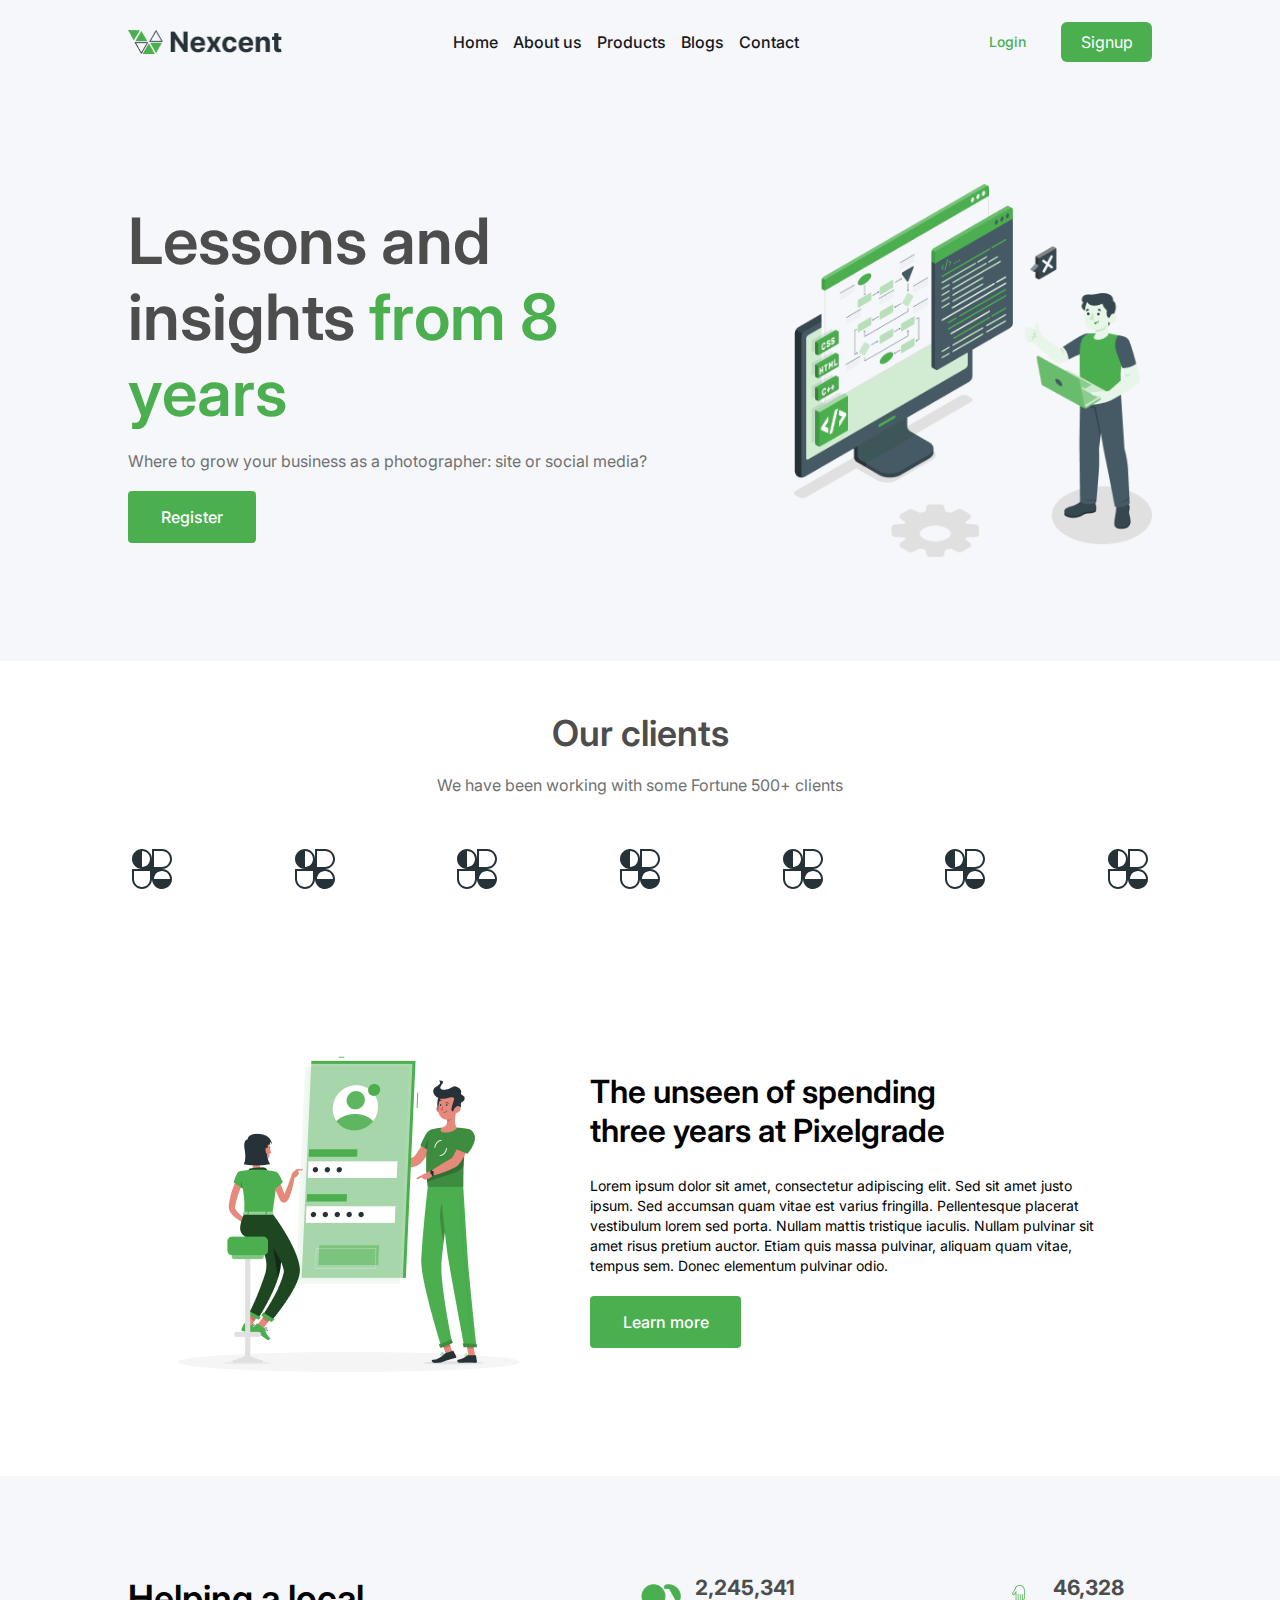
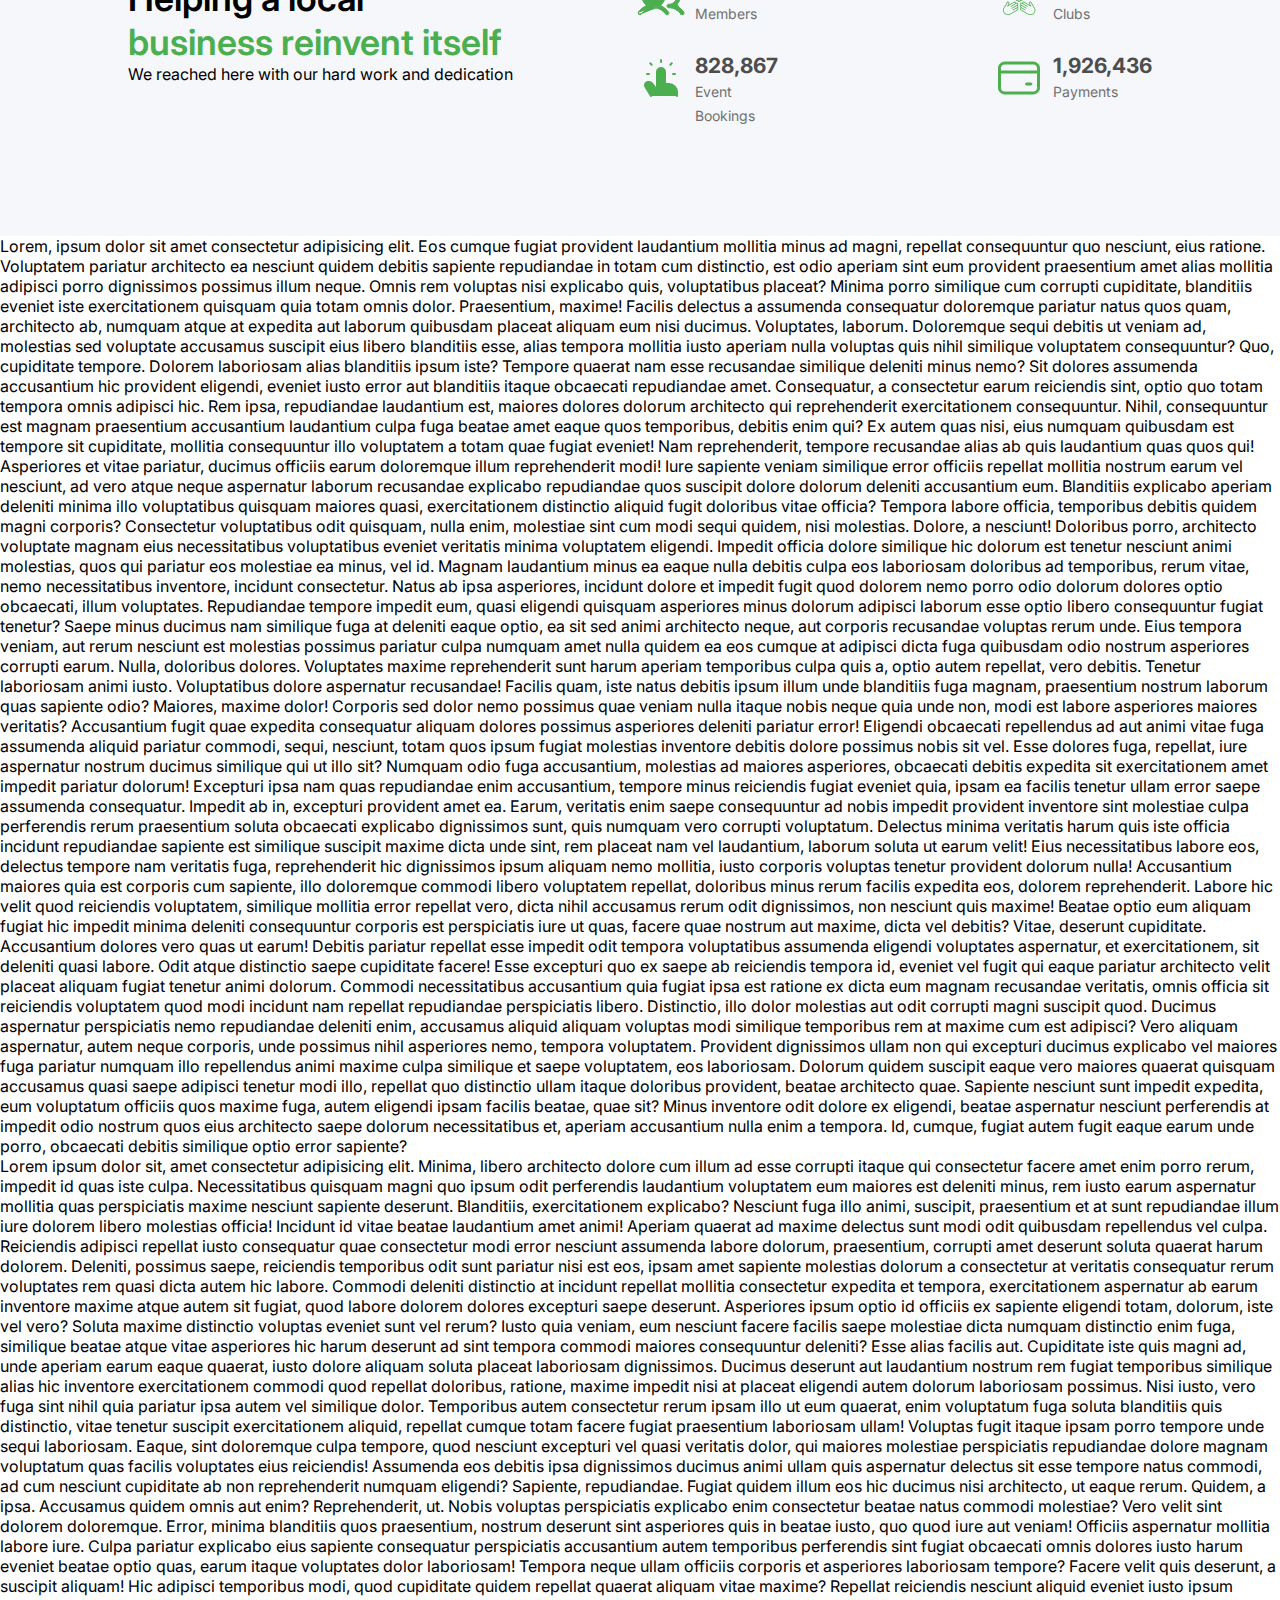
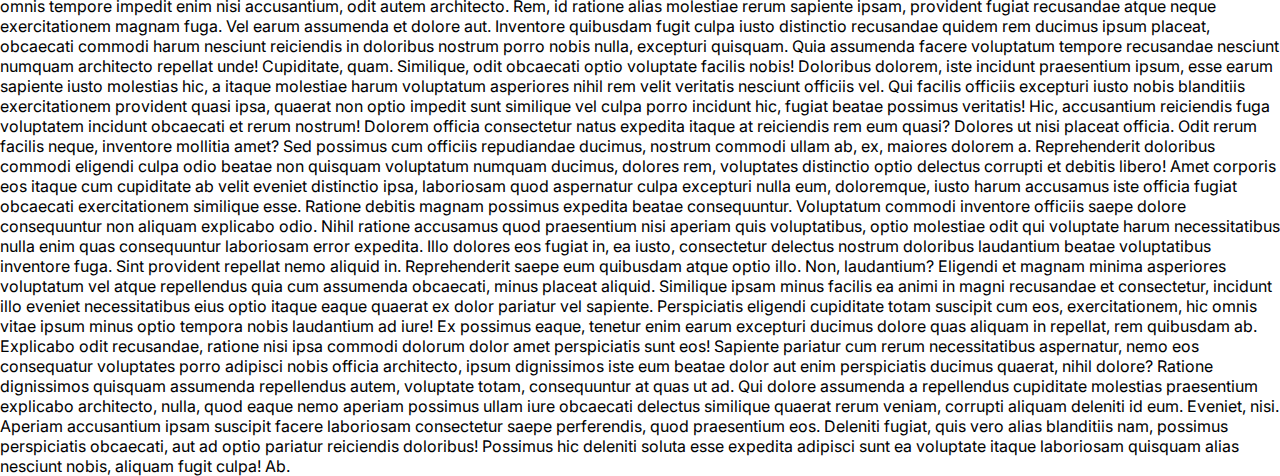
<file: index.html>
<!DOCTYPE html>
<html lang="en">

<head>
    <meta charset="UTF-8">
    <meta name="viewport" content="width=device-width, initial-scale=1.0">
    <link rel="stylesheet" href="./assets/css/style.css">


    <!--Font family-->


    <link rel="preconnect" href="https://fonts.googleapis.com">
    <link rel="preconnect" href="https://fonts.gstatic.com" crossorigin>
    <link href="https://fonts.googleapis.com/css2?family=Inter:wght@100..900&display=swap" rel="stylesheet">
    <title>Document</title>
</head>

<body>

    <!--Navigation menu-->

    <nav class="navbar" id="nav">
        <div class="container">
            <img class="logo" src="./assets/images/Logo.png" alt="">
            <ul class="navbar-menu">
                <li>Home</li>
                <li>About us</li>
                <li>Products</li>
                <li>Blogs</li>
                <li>Contact</li>
            </ul>

            <div class="navbar-buttons">
                <a href="/login.html" class="login-btn">Login</a>
                <a href="" class="signup-btn">Signup</a>
                <button class="menu-toggle" id="toggle"><img src="./assets/images/menu.png" alt=""></button>

            </div>
        </div>
    </nav>

    <div class="mobile-menu" id="mobile-menu">
        <ul>
            <li>Home</li>
            <li>About</li>
            <li>Products</li>
            <li>Blogs</li>
            <li>Contact</li>
        </ul>
    </div>

    <!--Main section-->

    <div class="main-header" id="main">
        <div class="container">
            <div class="main-header-content">
                <h1>Lessons and insights <span>from 8 years</span></h1>
                <p class="main-header-text">Where to grow your business as a photographer: site or social media?</p>
                <a href="" class="main-header-btn btns">Register</a>
            </div>
            <div class="main-header-img">
                <img src="./assets/images/main-header-img.png" alt="">

            </div>
        </div>
    </div>

    <!--Clients-->

    <div class="clients-section">
        <div class="container">
            <h2>Our clients</h2>
            <p class="clients-subheader">We have been working with some Fortune 500+ clients</p>
            <div class="clients">
                <img src="./assets/images/Client.svg" alt="">
                <img src="./assets/images/Client.svg" alt="">
                <img src="./assets/images/Client.svg" alt="">
                <img src="./assets/images/Client.svg" alt="">
                <img src="./assets/images/Client.svg" alt="">
                <img src="./assets/images/Client.svg" alt="">
                <img src="./assets/images/Client.svg" alt="">
            </div>


        </div>
    </div>

    <!-- third section -->
    <div class="third-section">
        <div class="container">
            <div class="third-section-image">
                <img src="/assets/images/mobile-login.png" alt="">
            </div>
            <div class="third-section-content">
                <h2>The unseen of spending three years at Pixelgrade</h2>
                <p>Lorem ipsum dolor sit amet, consectetur adipiscing elit. Sed sit amet justo ipsum. Sed accumsan quam
                    vitae est varius fringilla. Pellentesque placerat vestibulum lorem sed porta. Nullam mattis
                    tristique iaculis. Nullam pulvinar sit amet risus pretium auctor. Etiam quis massa pulvinar, aliquam
                    quam vitae, tempus sem. Donec elementum pulvinar odio.</p>
                <a href="" class="third-section-btn btns">Learn more</a>


            </div>


        </div>
    </div>

    <!-- 4th section  -->
    <div class="fourth-section">
        <div class="container">
            <div class="left">
                <h2>Helping a local <span><br>business reinvent itself</span></h2>
                <p>We reached here with our hard work and dedication</p>

            </div>
            <div class="right">
                
                <div class="members al">
                    <img src="./assets/images/Members.svg" class="right-img" alt="">
                    <div class="right-text">
                        <h2>2,245,341</h2>
                        <p>Members</p>
                    </div>
                    

                </div>
                <div class="clubs al">
                    <img src="./assets/images/clubs.png" class="right-img" alt="">
                    <div class="right-text">
                        <h2>46,328</h2>
                        <p>Clubs</p>
                    </div>

                </div>
                <div class="eventbookings al">
                    <img src="./assets/images/eventbook.svg" class="right-img" alt="">
                    <div class="right-text">
                        <h2>828,867</h2>
                        <p>Event Bookings</p>
                    </div>

                </div>
                <div class="payments al">
                    <img src="./assets/images/payments.svg" class="right-img" alt="">
                    <div class="right-text">
                        <h2>1,926,436</h2>
                        <p>Payments</p>
                    </div>

                </div>
            </div>
        </div>
    </div>


    <a href="#main" class="up-arrow" id="up"><img src="./assets/images/up.png" alt=""></a>

    <script src="./assets/js/main.js"></script>


    <p>Lorem, ipsum dolor sit amet consectetur adipisicing elit. Eos cumque fugiat provident laudantium mollitia minus
        ad magni, repellat consequuntur quo nesciunt, eius ratione. Voluptatem pariatur architecto ea nesciunt quidem
        debitis sapiente repudiandae in totam cum distinctio, est odio aperiam sint eum provident praesentium amet alias
        mollitia adipisci porro dignissimos possimus illum neque. Omnis rem voluptas nisi explicabo quis, voluptatibus
        placeat? Minima porro similique cum corrupti cupiditate, blanditiis eveniet iste exercitationem quisquam quia
        totam omnis dolor. Praesentium, maxime! Facilis delectus a assumenda consequatur doloremque pariatur natus quos
        quam, architecto ab, numquam atque at expedita aut laborum quibusdam placeat aliquam eum nisi ducimus.
        Voluptates, laborum. Doloremque sequi debitis ut veniam ad, molestias sed voluptate accusamus suscipit eius
        libero blanditiis esse, alias tempora mollitia iusto aperiam nulla voluptas quis nihil similique voluptatem
        consequuntur? Quo, cupiditate tempore. Dolorem laboriosam alias blanditiis ipsum iste? Tempore quaerat nam esse
        recusandae similique deleniti minus nemo? Sit dolores assumenda accusantium hic provident eligendi, eveniet
        iusto error aut blanditiis itaque obcaecati repudiandae amet. Consequatur, a consectetur earum reiciendis sint,
        optio quo totam tempora omnis adipisci hic. Rem ipsa, repudiandae laudantium est, maiores dolores dolorum
        architecto qui reprehenderit exercitationem consequuntur. Nihil, consequuntur est magnam praesentium accusantium
        laudantium culpa fuga beatae amet eaque quos temporibus, debitis enim qui? Ex autem quas nisi, eius numquam
        quibusdam est tempore sit cupiditate, mollitia consequuntur illo voluptatem a totam quae fugiat eveniet! Nam
        reprehenderit, tempore recusandae alias ab quis laudantium quas quos qui! Asperiores et vitae pariatur, ducimus
        officiis earum doloremque illum reprehenderit modi! Iure sapiente veniam similique error officiis repellat
        mollitia nostrum earum vel nesciunt, ad vero atque neque aspernatur laborum recusandae explicabo repudiandae
        quos suscipit dolore dolorum deleniti accusantium eum. Blanditiis explicabo aperiam deleniti minima illo
        voluptatibus quisquam maiores quasi, exercitationem distinctio aliquid fugit doloribus vitae officia? Tempora
        labore officia, temporibus debitis quidem magni corporis? Consectetur voluptatibus odit quisquam, nulla enim,
        molestiae sint cum modi sequi quidem, nisi molestias. Dolore, a nesciunt! Doloribus porro, architecto voluptate
        magnam eius necessitatibus voluptatibus eveniet veritatis minima voluptatem eligendi. Impedit officia dolore
        similique hic dolorum est tenetur nesciunt animi molestias, quos qui pariatur eos molestiae ea minus, vel id.
        Magnam laudantium minus ea eaque nulla debitis culpa eos laboriosam doloribus ad temporibus, rerum vitae, nemo
        necessitatibus inventore, incidunt consectetur. Natus ab ipsa asperiores, incidunt dolore et impedit fugit quod
        dolorem nemo porro odio dolorum dolores optio obcaecati, illum voluptates. Repudiandae tempore impedit eum,
        quasi eligendi quisquam asperiores minus dolorum adipisci laborum esse optio libero consequuntur fugiat tenetur?
        Saepe minus ducimus nam similique fuga at deleniti eaque optio, ea sit sed animi architecto neque, aut corporis
        recusandae voluptas rerum unde. Eius tempora veniam, aut rerum nesciunt est molestias possimus pariatur culpa
        numquam amet nulla quidem ea eos cumque at adipisci dicta fuga quibusdam odio nostrum asperiores corrupti earum.
        Nulla, doloribus dolores. Voluptates maxime reprehenderit sunt harum aperiam temporibus culpa quis a, optio
        autem repellat, vero debitis. Tenetur laboriosam animi iusto. Voluptatibus dolore aspernatur recusandae! Facilis
        quam, iste natus debitis ipsum illum unde blanditiis fuga magnam, praesentium nostrum laborum quas sapiente
        odio? Maiores, maxime dolor! Corporis sed dolor nemo possimus quae veniam nulla itaque nobis neque quia unde
        non, modi est labore asperiores maiores veritatis? Accusantium fugit quae expedita consequatur aliquam dolores
        possimus asperiores deleniti pariatur error! Eligendi obcaecati repellendus ad aut animi vitae fuga assumenda
        aliquid pariatur commodi, sequi, nesciunt, totam quos ipsum fugiat molestias inventore debitis dolore possimus
        nobis sit vel. Esse dolores fuga, repellat, iure aspernatur nostrum ducimus similique qui ut illo sit? Numquam
        odio fuga accusantium, molestias ad maiores asperiores, obcaecati debitis expedita sit exercitationem amet
        impedit pariatur dolorum! Excepturi ipsa nam quas repudiandae enim accusantium, tempore minus reiciendis fugiat
        eveniet quia, ipsam ea facilis tenetur ullam error saepe assumenda consequatur. Impedit ab in, excepturi
        provident amet ea. Earum, veritatis enim saepe consequuntur ad nobis impedit provident inventore sint molestiae
        culpa perferendis rerum praesentium soluta obcaecati explicabo dignissimos sunt, quis numquam vero corrupti
        voluptatum. Delectus minima veritatis harum quis iste officia incidunt repudiandae sapiente est similique
        suscipit maxime dicta unde sint, rem placeat nam vel laudantium, laborum soluta ut earum velit! Eius
        necessitatibus labore eos, delectus tempore nam veritatis fuga, reprehenderit hic dignissimos ipsum aliquam nemo
        mollitia, iusto corporis voluptas tenetur provident dolorum nulla! Accusantium maiores quia est corporis cum
        sapiente, illo doloremque commodi libero voluptatem repellat, doloribus minus rerum facilis expedita eos,
        dolorem reprehenderit. Labore hic velit quod reiciendis voluptatem, similique mollitia error repellat vero,
        dicta nihil accusamus rerum odit dignissimos, non nesciunt quis maxime! Beatae optio eum aliquam fugiat hic
        impedit minima deleniti consequuntur corporis est perspiciatis iure ut quas, facere quae nostrum aut maxime,
        dicta vel debitis? Vitae, deserunt cupiditate. Accusantium dolores vero quas ut earum! Debitis pariatur repellat
        esse impedit odit tempora voluptatibus assumenda eligendi voluptates aspernatur, et exercitationem, sit deleniti
        quasi labore. Odit atque distinctio saepe cupiditate facere! Esse excepturi quo ex saepe ab reiciendis tempora
        id, eveniet vel fugit qui eaque pariatur architecto velit placeat aliquam fugiat tenetur animi dolorum. Commodi
        necessitatibus accusantium quia fugiat ipsa est ratione ex dicta eum magnam recusandae veritatis, omnis officia
        sit reiciendis voluptatem quod modi incidunt nam repellat repudiandae perspiciatis libero. Distinctio, illo
        dolor molestias aut odit corrupti magni suscipit quod. Ducimus aspernatur perspiciatis nemo repudiandae deleniti
        enim, accusamus aliquid aliquam voluptas modi similique temporibus rem at maxime cum est adipisci? Vero aliquam
        aspernatur, autem neque corporis, unde possimus nihil asperiores nemo, tempora voluptatem. Provident dignissimos
        ullam non qui excepturi ducimus explicabo vel maiores fuga pariatur numquam illo repellendus animi maxime culpa
        similique et saepe voluptatem, eos laboriosam. Dolorum quidem suscipit eaque vero maiores quaerat quisquam
        accusamus quasi saepe adipisci tenetur modi illo, repellat quo distinctio ullam itaque doloribus provident,
        beatae architecto quae. Sapiente nesciunt sunt impedit expedita, eum voluptatum officiis quos maxime fuga, autem
        eligendi ipsam facilis beatae, quae sit? Minus inventore odit dolore ex eligendi, beatae aspernatur nesciunt
        perferendis at impedit odio nostrum quos eius architecto saepe dolorum necessitatibus et, aperiam accusantium
        nulla enim a tempora. Id, cumque, fugiat autem fugit eaque earum unde porro, obcaecati debitis similique optio
        error sapiente?</p>
    <p>Lorem ipsum dolor sit, amet consectetur adipisicing elit. Minima, libero architecto dolore cum illum ad esse
        corrupti itaque qui consectetur facere amet enim porro rerum, impedit id quas iste culpa. Necessitatibus
        quisquam magni quo ipsum odit perferendis laudantium voluptatem eum maiores est deleniti minus, rem iusto earum
        aspernatur mollitia quas perspiciatis maxime nesciunt sapiente deserunt. Blanditiis, exercitationem explicabo?
        Nesciunt fuga illo animi, suscipit, praesentium et at sunt repudiandae illum iure dolorem libero molestias
        officia! Incidunt id vitae beatae laudantium amet animi! Aperiam quaerat ad maxime delectus sunt modi odit
        quibusdam repellendus vel culpa. Reiciendis adipisci repellat iusto consequatur quae consectetur modi error
        nesciunt assumenda labore dolorum, praesentium, corrupti amet deserunt soluta quaerat harum dolorem. Deleniti,
        possimus saepe, reiciendis temporibus odit sunt pariatur nisi est eos, ipsam amet sapiente molestias dolorum a
        consectetur at veritatis consequatur rerum voluptates rem quasi dicta autem hic labore. Commodi deleniti
        distinctio at incidunt repellat mollitia consectetur expedita et tempora, exercitationem aspernatur ab earum
        inventore maxime atque autem sit fugiat, quod labore dolorem dolores excepturi saepe deserunt. Asperiores ipsum
        optio id officiis ex sapiente eligendi totam, dolorum, iste vel vero? Soluta maxime distinctio voluptas eveniet
        sunt vel rerum? Iusto quia veniam, eum nesciunt facere facilis saepe molestiae dicta numquam distinctio enim
        fuga, similique beatae atque vitae asperiores hic harum deserunt ad sint tempora commodi maiores consequuntur
        deleniti? Esse alias facilis aut. Cupiditate iste quis magni ad, unde aperiam earum eaque quaerat, iusto dolore
        aliquam soluta placeat laboriosam dignissimos. Ducimus deserunt aut laudantium nostrum rem fugiat temporibus
        similique alias hic inventore exercitationem commodi quod repellat doloribus, ratione, maxime impedit nisi at
        placeat eligendi autem dolorum laboriosam possimus. Nisi iusto, vero fuga sint nihil quia pariatur ipsa autem
        vel similique dolor. Temporibus autem consectetur rerum ipsam illo ut eum quaerat, enim voluptatum fuga soluta
        blanditiis quis distinctio, vitae tenetur suscipit exercitationem aliquid, repellat cumque totam facere fugiat
        praesentium laboriosam ullam! Voluptas fugit itaque ipsam porro tempore unde sequi laboriosam. Eaque, sint
        doloremque culpa tempore, quod nesciunt excepturi vel quasi veritatis dolor, qui maiores molestiae perspiciatis
        repudiandae dolore magnam voluptatum quas facilis voluptates eius reiciendis! Assumenda eos debitis ipsa
        dignissimos ducimus animi ullam quis aspernatur delectus sit esse tempore natus commodi, ad cum nesciunt
        cupiditate ab non reprehenderit numquam eligendi? Sapiente, repudiandae. Fugiat quidem illum eos hic ducimus
        nisi architecto, ut eaque rerum. Quidem, a ipsa. Accusamus quidem omnis aut enim? Reprehenderit, ut. Nobis
        voluptas perspiciatis explicabo enim consectetur beatae natus commodi molestiae? Vero velit sint dolorem
        doloremque. Error, minima blanditiis quos praesentium, nostrum deserunt sint asperiores quis in beatae iusto,
        quo quod iure aut veniam! Officiis aspernatur mollitia labore iure. Culpa pariatur explicabo eius sapiente
        consequatur perspiciatis accusantium autem temporibus perferendis sint fugiat obcaecati omnis dolores iusto
        harum eveniet beatae optio quas, earum itaque voluptates dolor laboriosam! Tempora neque ullam officiis corporis
        et asperiores laboriosam tempore? Facere velit quis deserunt, a suscipit aliquam! Hic adipisci temporibus modi,
        quod cupiditate quidem repellat quaerat aliquam vitae maxime? Repellat reiciendis nesciunt aliquid eveniet iusto
        ipsum omnis tempore impedit enim nisi accusantium, odit autem architecto. Rem, id ratione alias molestiae rerum
        sapiente ipsam, provident fugiat recusandae atque neque exercitationem magnam fuga. Vel earum assumenda et
        dolore aut. Inventore quibusdam fugit culpa iusto distinctio recusandae quidem rem ducimus ipsum placeat,
        obcaecati commodi harum nesciunt reiciendis in doloribus nostrum porro nobis nulla, excepturi quisquam. Quia
        assumenda facere voluptatum tempore recusandae nesciunt numquam architecto repellat unde! Cupiditate, quam.
        Similique, odit obcaecati optio voluptate facilis nobis! Doloribus dolorem, iste incidunt praesentium ipsum,
        esse earum sapiente iusto molestias hic, a itaque molestiae harum voluptatum asperiores nihil rem velit
        veritatis nesciunt officiis vel. Qui facilis officiis excepturi iusto nobis blanditiis exercitationem provident
        quasi ipsa, quaerat non optio impedit sunt similique vel culpa porro incidunt hic, fugiat beatae possimus
        veritatis! Hic, accusantium reiciendis fuga voluptatem incidunt obcaecati et rerum nostrum! Dolorem officia
        consectetur natus expedita itaque at reiciendis rem eum quasi? Dolores ut nisi placeat officia. Odit rerum
        facilis neque, inventore mollitia amet? Sed possimus cum officiis repudiandae ducimus, nostrum commodi ullam ab,
        ex, maiores dolorem a. Reprehenderit doloribus commodi eligendi culpa odio beatae non quisquam voluptatum
        numquam ducimus, dolores rem, voluptates distinctio optio delectus corrupti et debitis libero! Amet corporis eos
        itaque cum cupiditate ab velit eveniet distinctio ipsa, laboriosam quod aspernatur culpa excepturi nulla eum,
        doloremque, iusto harum accusamus iste officia fugiat obcaecati exercitationem similique esse. Ratione debitis
        magnam possimus expedita beatae consequuntur. Voluptatum commodi inventore officiis saepe dolore consequuntur
        non aliquam explicabo odio. Nihil ratione accusamus quod praesentium nisi aperiam quis voluptatibus, optio
        molestiae odit qui voluptate harum necessitatibus nulla enim quas consequuntur laboriosam error expedita. Illo
        dolores eos fugiat in, ea iusto, consectetur delectus nostrum doloribus laudantium beatae voluptatibus inventore
        fuga. Sint provident repellat nemo aliquid in. Reprehenderit saepe eum quibusdam atque optio illo. Non,
        laudantium? Eligendi et magnam minima asperiores voluptatum vel atque repellendus quia cum assumenda obcaecati,
        minus placeat aliquid. Similique ipsam minus facilis ea animi in magni recusandae et consectetur, incidunt illo
        eveniet necessitatibus eius optio itaque eaque quaerat ex dolor pariatur vel sapiente. Perspiciatis eligendi
        cupiditate totam suscipit cum eos, exercitationem, hic omnis vitae ipsum minus optio tempora nobis laudantium ad
        iure! Ex possimus eaque, tenetur enim earum excepturi ducimus dolore quas aliquam in repellat, rem quibusdam ab.
        Explicabo odit recusandae, ratione nisi ipsa commodi dolorum dolor amet perspiciatis sunt eos! Sapiente pariatur
        cum rerum necessitatibus aspernatur, nemo eos consequatur voluptates porro adipisci nobis officia architecto,
        ipsum dignissimos iste eum beatae dolor aut enim perspiciatis ducimus quaerat, nihil dolore? Ratione dignissimos
        quisquam assumenda repellendus autem, voluptate totam, consequuntur at quas ut ad. Qui dolore assumenda a
        repellendus cupiditate molestias praesentium explicabo architecto, nulla, quod eaque nemo aperiam possimus ullam
        iure obcaecati delectus similique quaerat rerum veniam, corrupti aliquam deleniti id eum. Eveniet, nisi. Aperiam
        accusantium ipsam suscipit facere laboriosam consectetur saepe perferendis, quod praesentium eos. Deleniti
        fugiat, quis vero alias blanditiis nam, possimus perspiciatis obcaecati, aut ad optio pariatur reiciendis
        doloribus! Possimus hic deleniti soluta esse expedita adipisci sunt ea voluptate itaque laboriosam quisquam
        alias nesciunt nobis, aliquam fugit culpa! Ab.</p>

</body>

</html>
</file>
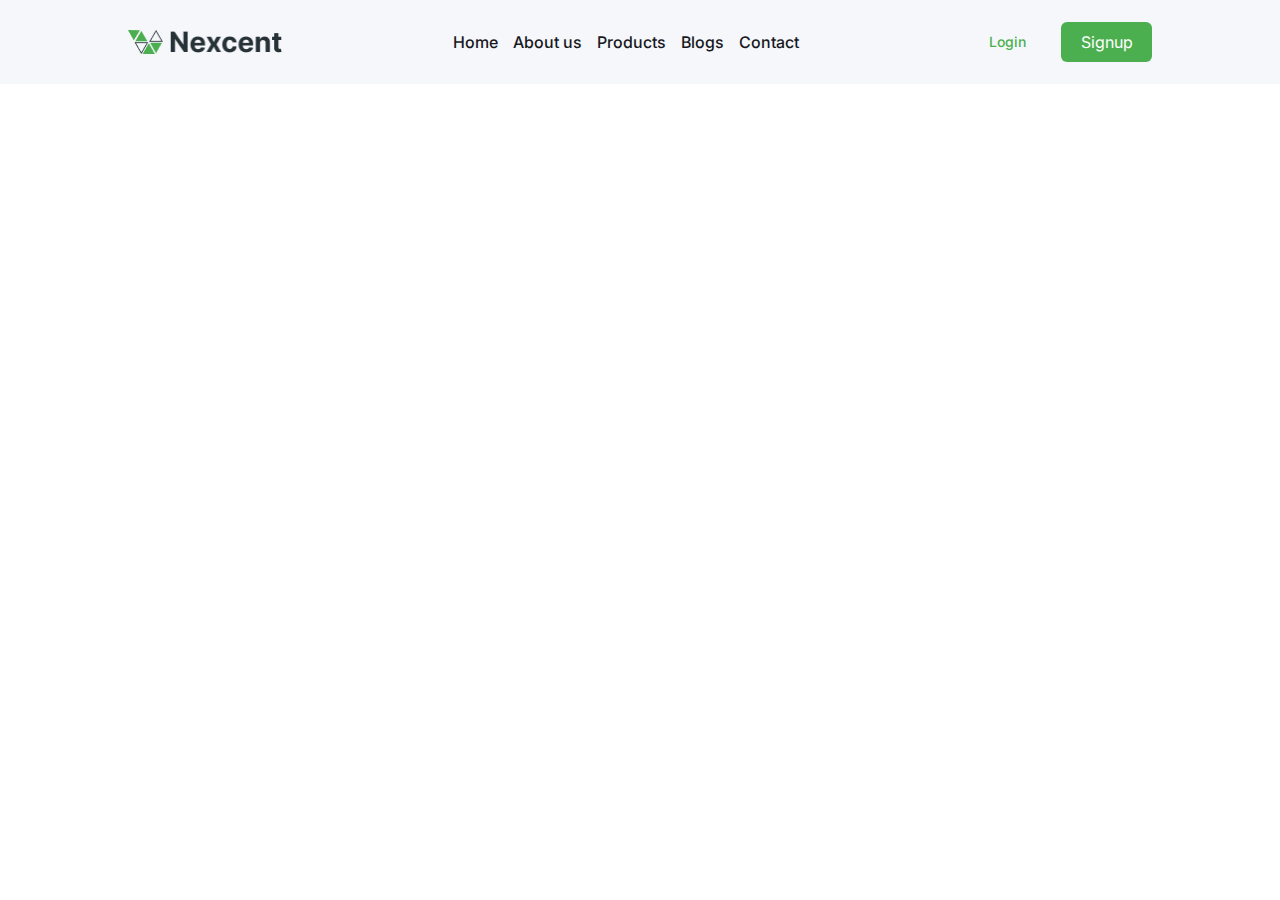
<file: login.html>
<!DOCTYPE html>
<html lang="en">
<head>
    <meta charset="UTF-8">
    <meta name="viewport" content="width=device-width, initial-scale=1.0">
    <link rel="stylesheet" href="./assets/css/login.css">


    <!--Font family-->


    <link rel="preconnect" href="https://fonts.googleapis.com">
    <link rel="preconnect" href="https://fonts.gstatic.com" crossorigin>
    <link href="https://fonts.googleapis.com/css2?family=Inter:wght@100..900&display=swap" rel="stylesheet">
    <title>Document</title>
</head>
<body>
    <!--Navigation menu-->

    <nav class="navbar" id="nav">
        <div class="container">
            <img class="logo" src="./assets/images/Logo.png" alt="">
            <ul class="navbar-menu">
                <li>Home</li>
                <li>About us</li>
                <li>Products</li>
                <li>Blogs</li>
                <li>Contact</li>
            </ul>

            <div class="navbar-buttons">
                <a href="/login.html" class="login-btn">Login</a>
                <a href="" class="signup-btn">Signup</a>
                <!-- <button class="menu-toggle" id="toggle"><img src="./assets/images/menu.png" alt=""></button> -->

            </div>
        </div>
    </nav>

</body>
</html>
</file>
<file: assets/css/style.css>
* {
    margin: 0;
    padding: 0;
    box-sizing: border-box;
    font-family: "Inter", sans-serif;
}

body {
    overflow-x: hidden;
}

.navbar,
.main-header {
    background-color: #F5F7FA;
}

.navbar {
    z-index: 1;
    width: 100%;
    height: 84px;
    display: flex;
    align-items: center;
}

.logo {
    width: 154px;
    height: 24px;
}

.navbar .container {
    width: 80%;
    margin: auto;
    display: flex;
    align-items: center;
    justify-content: space-between;
}

.navbar-menu,
.navbar-buttons {
    display: flex;
    align-items: center;
    gap: 15px;
    list-style: none;
}

.navbar-menu li {
    color: #18191F;
    font-weight: 500;
    line-height: 24px;

}

.login-btn {
    color: #4CAF4F;
    text-decoration: none;
    width: 77px;
    height: 40px;
    font-size: 14px;
    display: flex;
    align-items: center;
    justify-content: center;
    font-weight: 500;
    line-height: 20px;
}
.login-btn:hover{
    color: #1d3621;
}

.signup-btn {
    background-color: #4CAF4F;
    text-decoration: none;
    color: #fff;
    width: 91px;
    height: 40px;
    display: flex;
    align-items: center;
    justify-content: center;
    border-radius: 6px;

}
.signup-btn:hover{
    color: #1d3621;
}

.main-header .container {
    width: 80%;
    margin: auto;
    padding: 100px 0;
    display: flex;
    align-items: center;
    justify-content: space-between;
}

.main-header-content {
    width: 55%;
}

.main-header-content h1 {
    color: #4D4D4D;
    font-size: 64px;
    font-weight: 600;
    line-height: 76px;
}

.main-header-content h1 span {
    color: #4CAF4F;
}

.main-header-img {
    width: 35%;
}

.main-header-img img {
    width: 100%;
}
.main-header-img img{
    animation: imageanim 2s linear infinite;
    position: relative;
    z-index: 0;
    bottom: 0;
    left: 0;
}
@keyframes imageanim {
    0% ,100%{
        bottom: 0;
      }
      
      65% {
        bottom: 20px;
     
      }
    }


.main-header-text,
.clients-subheader {
    color: #717171;
    margin-top: 20px;
}

.main-header-btn {
    width: 128px;
    height: 52px;
    background-color: #4CAF4F;
    border-radius: 4px;
    color: #fff;
    display: flex;
    align-items: center;
    justify-content: center;
    text-decoration: none;
    font-weight: 500;
    margin-top: 20px;
}

/* Third-section */


.third-section-content {
    width: 50%;
    margin-right: 50px;

}

.third-section-content h2 {
    width: 80%;
    font-size: 32px;
    font-weight: 600;
    height: 44px;
}

.third-section-content p {

    font-weight: 400;
    font-size: 14px;
    line-height: 20px;
    margin-top: 60px;


}

.third-section .container {
    /*copied*/
    width: 80%;
    margin: auto;
    padding: 100px 0;
    display: flex;
    align-items: center;
    justify-content: space-between;
}

.third-section-btn {
    margin-top: 20px;
    display: flex;
    width: 151px;
    height: 52px;
    font-size: 16px;
    font-weight: 500;
    line-height: 24px;
    align-items: center;
    justify-content: center;
    text-decoration: none;
    color: #fff;
    background-color: #4CAF4F;
    border-radius: 4px;
}
.third-section-image img{
    animation: imageanim 2s linear infinite;
    position: relative;
    z-index: 0;
    bottom: 0;
    left: 0;
}
.btns:hover{
    
    color: #1d3621;
}


/* Clients */

.clients-section .container {
    width: 80%;
    margin: auto;
    padding: 50px 0;
    text-align: center;
}

.clients-section h2 {
    color: #4D4D4D;
    font-size: 36px;
    font-weight: 600;
    line-height: 44px;
}

.clients {
    width: 100%;
    display: flex;
    align-items: center;
    justify-content: space-between;
    margin-top: 50px;
}

.clients img {

    width: 48px;
    height: 48px;
}

.menu-toggle {
    width: 30px;
    height: 30px;
    background-color: transparent;
    border: none;
    outline: none;
    margin-left: 15px;
    display: none;
}

.menu-toggle img {
    width: 100%;
    height: 100%;

}

/* 4TH SECTION */
.fourth-section{
    background-color: #F5F7FA;
    
}
.fourth-section .container {
    
    width: 80%;
    display: flex;
    margin: auto;
    padding: 100px 0;
    justify-content: space-between;
    
}

.fourth-section .left {
    
    width: 540px;
    height: 120px;
}
.fourth-section .left h2{
    
    font-size: 36px;
    font-weight: 600;
    line-height: 44px;
}
.fourth-section .left h2 span{
    
    color: #4CAF4F;
}
.fourth-section .right {
       
    width: 540px;
    height: 160px;
    font-size: 14px;
    font-weight: 400;
    line-height: 24px;
    color: #717171;
    display: grid;
    grid-template-columns: repeat(2, 1fr);
    row-gap: 20px;
    column-gap: 200px;
}
.fourth-section .right img{
    
    width: 48px;
    height: 48px;
}
.fourth-section .right img:hover{
    width: 50px;
    height: 50px;
    
}
.fourth-section .right .al{
   
   display: inline-flex;
   
}
.fourth-section .right-text{
    margin-left: 10px;
    
}
.fourth-section .right h2{
    color: #4D4D4D;
}
.fourth-section .right p{
    margin-top: 2px;
}
@media(max-width:992px) {
    .container {
        width: 95% !important;
    }

    .navbar-menu {
        display: none;
    }

    .menu-toggle {
        display: inline-block;
    }

    .logo {
        width: 120px;
        height: 20px;
    }

    .login-btn,
    .signup-btn {
        font-size: 12px;
    }

    .login-btn {
        width: 60px;
    }

    .signup-btn {
        width: 80px;
    }

    .main-header .container {

        flex-direction: column;
    }

    .main-header-content,
    .main-header-img {
        width: 100%;
    }

    .main-header-content h1 {
        font-size: 40px;
        line-height: 56px;
    }

    .main-header-btn {
        height: 40px;
        width: 140px;
    }

    .main-header-img img {
        width: 80%;
    }

    .main-header-img {
        margin-top: 40px;
        display: flex;
        align-items: center;
        justify-content: center;
    }

    .clients {
        flex-wrap: wrap;
        justify-content: center;
        gap: 15px;
    }

    .clients img {
        width: 80px;
        height: 80px;
    }
    
}

.scroll {
    position: fixed;
    top: 0;
    box-shadow: rgb(38, 57, 77) 0px 20px 30px -10px;
    ;
}

.mobile-menu {
    position: fixed;

    background-color: #4D4D4D;
    height: 100%;
    padding: 20px;
    left: -100px;
    z-index: 100;
    width: 0;
    transition: all .3s ease-in-out;
}

.mobile-menu ul {
    list-style: none;
}

.mobile-menu ul li {
    width: 100%;
    color: #fff;
    padding: 20px 0;
    font-weight: 500;
}

.open-menu {
    width: 60% !important;
    left: 0 !important;
}

.nav-close {
    position: absolute;
    height: 84px;
    z-index: 0;
}

.up-arrow {
    position: fixed;
    bottom: 30px;
    width: 50px;
    height: 50px;
    border-radius: 50%;
    background-color: #fff;
    display: flex;
    align-items: center;
    justify-content: center;
    border: none;
    cursor: pointer;
    outline: none;
    display: none;
    right: 30px;
}
</file>
<file: assets/css/login.css>
* {
    margin: 0;
    padding: 0;
    box-sizing: border-box;
    font-family: "Inter", sans-serif;
}

body {
    overflow-x: hidden;
}

.navbar,
.main-header {
    background-color: #F5F7FA;
}

.navbar {
    z-index: 1;
    width: 100%;
    height: 84px;
    display: flex;
    align-items: center;
}

.logo {
    width: 154px;
    height: 24px;
}

.navbar .container {
    width: 80%;
    margin: auto;
    display: flex;
    align-items: center;
    justify-content: space-between;
}

.navbar-menu,
.navbar-buttons {
    display: flex;
    align-items: center;
    gap: 15px;
    list-style: none;
}

.navbar-menu li {
    color: #18191F;
    font-weight: 500;
    line-height: 24px;

}

.login-btn {
    color: #4CAF4F;
    text-decoration: none;
    width: 77px;
    height: 40px;
    font-size: 14px;
    display: flex;
    align-items: center;
    justify-content: center;
    font-weight: 500;
    line-height: 20px;
}
.login-btn:hover{
    color: #1d3621;
}

.signup-btn {
    background-color: #4CAF4F;
    text-decoration: none;
    color: #fff;
    width: 91px;
    height: 40px;
    display: flex;
    align-items: center;
    justify-content: center;
    border-radius: 6px;

}
.signup-btn:hover{
    color: #1d3621;
}
</file>
